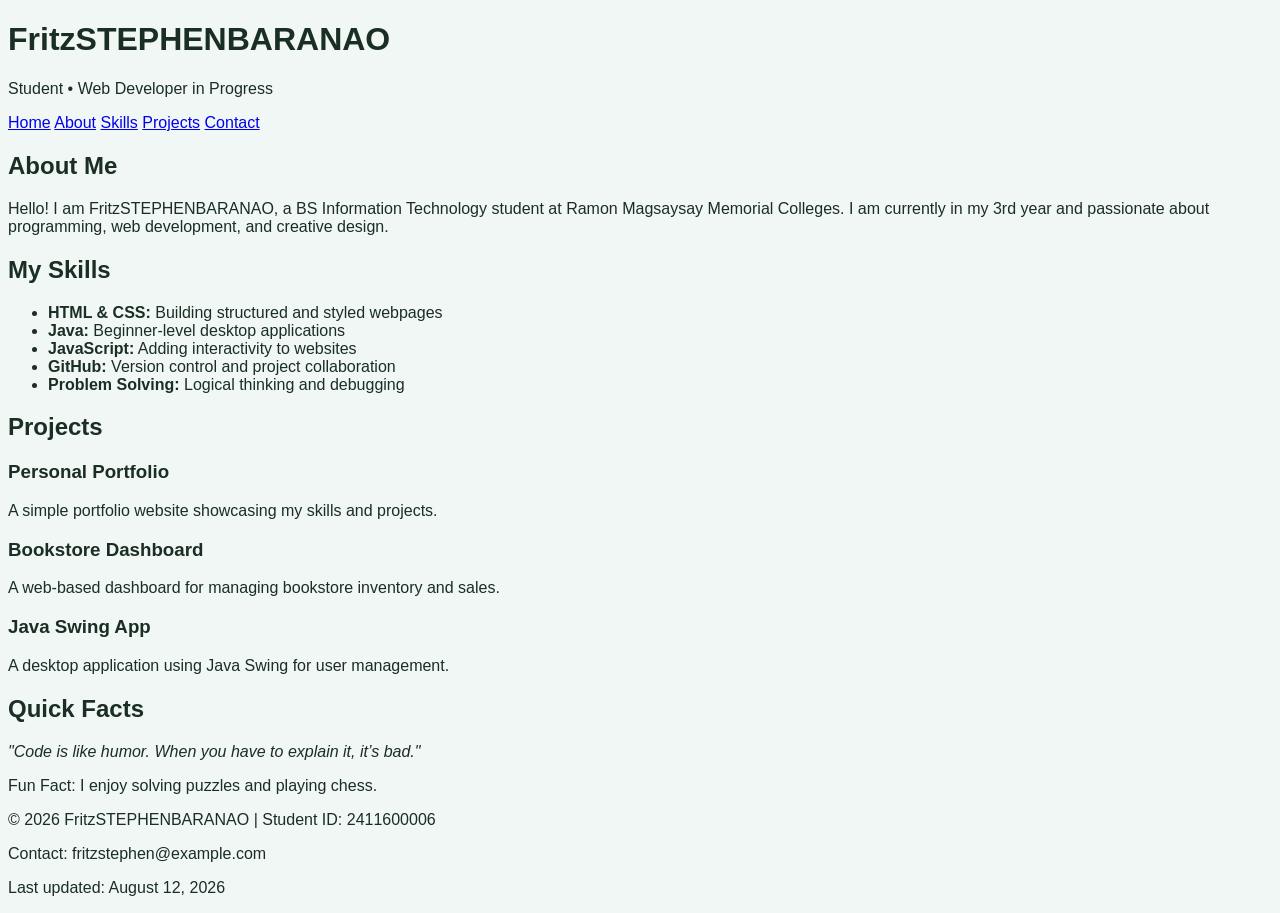
<file: index.html>
<!DOCTYPE html>
<html lang="en">
<head>
    <meta charset="UTF-8">
    <meta name="viewport" content="width=device-width, initial-scale=1.0">
    <title>FritzSTEPHENBARANAO Portfolio</title>
    <link rel="stylesheet" href="style.css">
</head>
<body>
    <header>
        <h1>FritzSTEPHENBARANAO</h1>
        <p>Student • Web Developer in Progress</p>
        <nav>
            <a href="#">Home</a>
            <a href="#about">About</a>
            <a href="#skills">Skills</a>
            <a href="#projects">Projects</a>
            <a href="#contact">Contact</a>
        </nav>
    </header>

    <main>
        <section id="about">
            <h2>About Me</h2>
            <p>Hello! I am FritzSTEPHENBARANAO, a BS Information Technology student at Ramon Magsaysay Memorial Colleges. I am currently in my 3rd year and passionate about programming, web development, and creative design.</p>
        </section>

        <section id="skills">
            <h2>My Skills</h2>
            <ul>
                <li><strong>HTML & CSS:</strong> Building structured and styled webpages</li>
                <li><strong>Java:</strong> Beginner-level desktop applications</li>
                <li><strong>JavaScript:</strong> Adding interactivity to websites</li>
                <li><strong>GitHub:</strong> Version control and project collaboration</li>
                <li><strong>Problem Solving:</strong> Logical thinking and debugging</li>
            </ul>
        </section>

        <section id="projects">
            <h2>Projects</h2>
            <article>
                <h3>Personal Portfolio</h3>
                <p>A simple portfolio website showcasing my skills and projects.</p>
            </article>
            <article>
                <h3>Bookstore Dashboard</h3>
                <p>A web-based dashboard for managing bookstore inventory and sales.</p>
            </article>
            <article>
                <h3>Java Swing App</h3>
                <p>A desktop application using Java Swing for user management.</p>
            </article>
        </section>

        <aside>
            <h2>Quick Facts</h2>
            <p><em>"Code is like humor. When you have to explain it, it’s bad."</em></p>
            <p>Fun Fact: I enjoy solving puzzles and playing chess.</p>
        </aside>
    </main>

    <footer>
        <p>&copy; 2026 FritzSTEPHENBARANAO | Student ID: 2411600006</p>
        <p>Contact: fritzstephen@example.com</p>
        <p>Last updated: August 12, 2026</p>
    </footer>
</body>
</html>
</file>
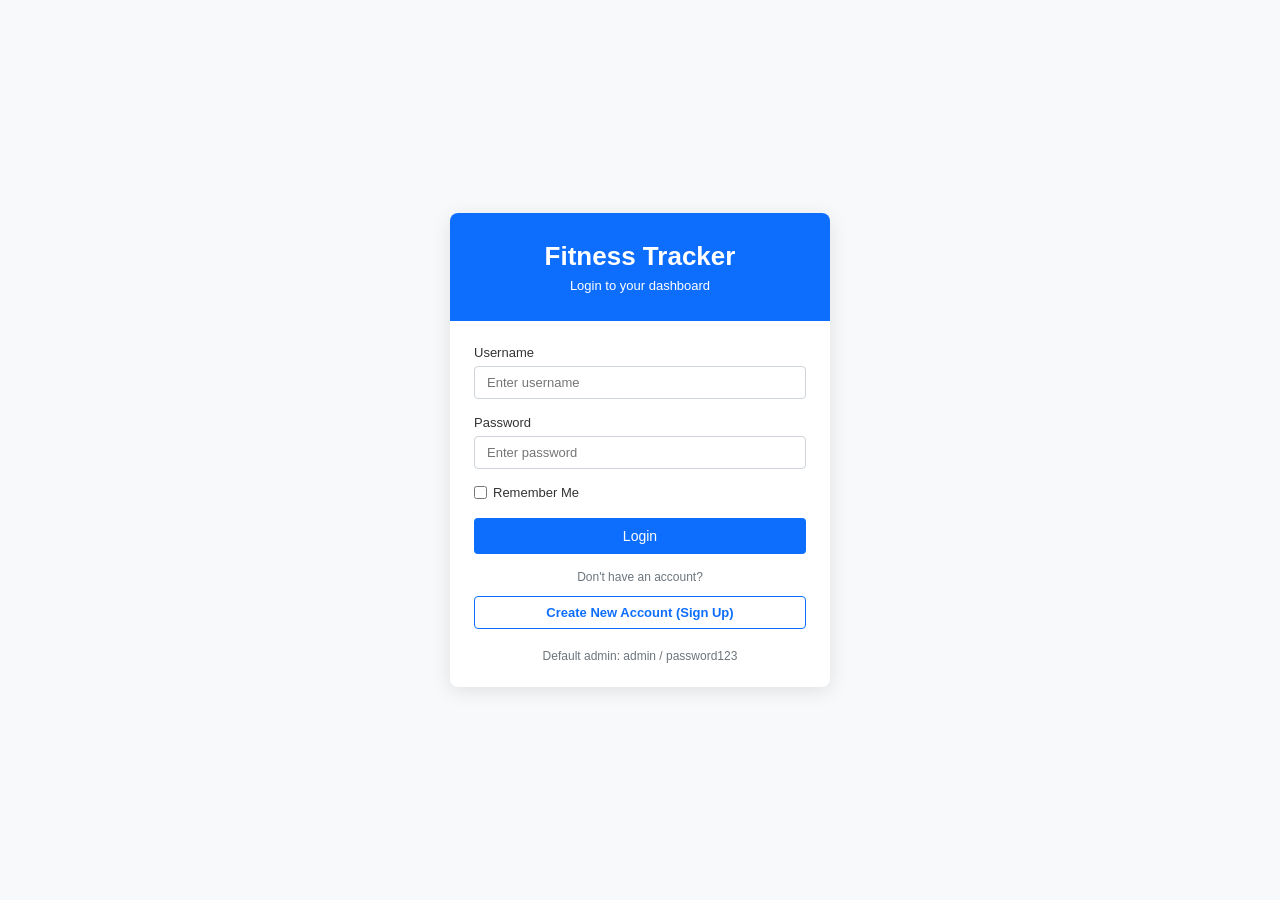
<file: login.html>
<!DOCTYPE html>
<html lang="en">
<head>
  <meta charset="UTF-8" />
  <meta name="viewport" content="width=device-width, initial-scale=1.0" />
  <title>Login - Fitness Tracker</title>
  <style>
    * {
      box-sizing: border-box;
      margin: 0;
      padding: 0;
      font-family: Arial, Helvetica, sans-serif;
    }

    body {
      background-color: #f8f9fa;
      display: flex;
      justify-content: center;
      align-items: center;
      min-height: 100vh;
    }

    .card {
      width: 380px;
      background: #ffffff;
      border-radius: 8px;
      box-shadow: 0 4px 20px rgba(0, 0, 0, 0.1);
      overflow: hidden;
    }

    .card-header {
      background-color: #0d6efd;
      color: #ffffff;
      text-align: center;
      padding: 28px 20px;
    }

    .card-header h1 {
      font-size: 26px;
      font-weight: bold;
      margin-bottom: 6px;
    }

    .card-header p {
      font-size: 13px;
    }

    .card-body {
      padding: 24px;
    }

    .form-group {
      margin-bottom: 16px;
    }

    .form-group label {
      display: block;
      font-size: 13px;
      color: #333;
      margin-bottom: 6px;
    }

    .form-group input[type="text"],
    .form-group input[type="password"] {
      width: 100%;
      padding: 8px 12px;
      border: 1px solid #ced4da;
      border-radius: 4px;
      font-size: 13px;
      outline: none;
    }

    .checkbox-group {
      display: flex;
      align-items: center;
      gap: 6px;
      margin-bottom: 18px;
    }

    .checkbox-group label {
      font-size: 13px;
      color: #333;
    }

    .btn-blue {
      width: 100%;
      background-color: #0d6efd;
      color: #ffffff;
      border: none;
      padding: 10px;
      font-size: 14px;
      border-radius: 4px;
      cursor: pointer;
    }

    .divider-text {
      text-align: center;
      font-size: 12px;
      color: #6c757d;
      margin: 16px 0 12px;
    }

    .btn-outline {
      width: 100%;
      background-color: transparent;
      color: #0d6efd;
      border: 1px solid #0d6efd;
      padding: 8px;
      font-size: 13px;
      font-weight: bold;
      border-radius: 4px;
      cursor: pointer;
    }

    .footer-text {
      text-align: center;
      font-size: 12px;
      color: #6c757d;
      margin-top: 20px;
    }

    .hidden {
      display: none;
    }

    .msg-box {
      text-align: center;
      padding: 10px 0;
    }

    .msg-box p {
      font-size: 15px;
      margin-bottom: 20px;
      color: #333;
    }
  </style>
</head>
<body>

  <div class="card">
    <div class="card-header">
      <h1>Fitness Tracker</h1>
      <p id="header-subtitle">Login to your dashboard</p>
    </div>

    <div class="card-body">
      
      <!-- LOGIN VIEW -->
      <form id="login-form" onsubmit="handleLogin(event)">
        <div class="form-group">
          <label>Username</label>
          <input type="text" id="login-user" placeholder="Enter username" required />
        </div>

        <div class="form-group">
          <label>Password</label>
          <input type="password" id="login-pass" placeholder="Enter password" required />
        </div>

        <div class="checkbox-group">
          <input type="checkbox" id="remember" />
          <label for="remember">Remember Me</label>
        </div>

        <button type="submit" class="btn-blue">Login</button>

        <div class="divider-text">Don't have an account?</div>

        <button type="button" class="btn-outline" onclick="showSignup()">Create New Account (Sign Up)</button>

        <div class="footer-text">Default admin: admin / password123</div>
      </form>

      <!-- SIGN UP VIEW -->
      <form id="signup-form" class="hidden" onsubmit="handleSignup(event)">
        <div class="form-group">
          <label>Username</label>
          <input type="text" id="signup-user" placeholder="Enter username" required />
        </div>

        <div class="form-group">
          <label>Password</label>
          <input type="password" id="signup-pass" placeholder="Enter password" required />
        </div>

        <button type="submit" class="btn-blue" style="margin-bottom: 12px;">Sign Up</button>
        <button type="button" class="btn-outline" onclick="showLogin()">Back to Option</button>
      </form>

      <!-- SUCCESS VIEW -->
      <div id="success-view" class="hidden msg-box">
        <p id="success-message"></p>
        <button type="button" class="btn-outline" onclick="showLogin()">Back to Option</button>
      </div>

    </div>
  </div>

  <script>
    const loginForm = document.getElementById('login-form');
    const signupForm = document.getElementById('signup-form');
    const successView = document.getElementById('success-view');
    const successMessage = document.getElementById('success-message');
    const headerSubtitle = document.getElementById('header-subtitle');

    function showLogin() {
      headerSubtitle.textContent = 'Login to your dashboard';
      loginForm.classList.remove('hidden');
      signupForm.classList.add('hidden');
      successView.classList.add('hidden');
    }

    function showSignup() {
      headerSubtitle.textContent = 'Create New Account';
      loginForm.classList.add('hidden');
      signupForm.classList.remove('hidden');
      successView.classList.add('hidden');
    }

    function handleLogin(e) {
      e.preventDefault();
      loginForm.classList.add('hidden');
      successView.classList.remove('hidden');
      successMessage.textContent = 'Log In Successful!';
    }

    function handleSignup(e) {
      e.preventDefault();
      signupForm.classList.add('hidden');
      successView.classList.remove('hidden');
      successMessage.textContent = 'Sign Up Successful!';
    }
  </script>

</body>
</html>
</file>
<file: style.css>
:root {
  --bs-primary: #0d5c3e;
  --bs-primary-rgb: 13, 92, 62;
  --bs-secondary: #1a936f;
  --bs-secondary-rgb: 26, 147, 111;
  --bs-body-bg: #f0f7f4;
  --bs-body-color: #1a2e24;
  --emerald-accent: #f3a712;
  --emerald-light-accent: #d4ece4;
}

body {
  background-color: var(--bs-body-bg);
  color: var(--bs-body-color);
  font-family: 'Segoe UI', Tahoma, Geneva, Verdana, sans-serif;
}

.auth-bg {
  background: linear-gradient(135deg, #0d5c3e 0%, #1a936f 100%);
}

.card {
  border: none;
  border-radius: 12px;
  background-color: #ffffff;
}

.custom-card {
  box-shadow: 0 4px 6px rgba(0, 0, 0, 0.08);
  border-radius: 12px;
  transition: transform 0.3s ease, box-shadow 0.3s ease;
}

.custom-card:hover {
  transform: translateY(-5px);
  box-shadow: 0 8px 15px rgba(0, 0, 0, 0.12);
}

.stat-card {
  border-left: 5px solid var(--bs-primary);
}

.card-header.bg-primary, .navbar.bg-primary {
  background-color: #0d5c3e !important;
}

.btn-primary {
  background-color: #0d5c3e;
  border-color: #0d5c3e;
}

.btn-primary:hover {
  background-color: #083b27;
  border-color: #083b27;
}

.sidebar {
  background-color: #ffffff !important;
  box-shadow: 2px 0 5px rgba(0, 0, 0, 0.05);
}

.sidebar .nav-link {
  color: #1a2e24;
  font-weight: 500;
  border-radius: 8px;
  margin-bottom: 4px;
}

.sidebar .nav-link:hover, .sidebar .nav-link.active {
  background-color: var(--emerald-light-accent);
  color: #0d5c3e;
}

.accent-text {
  color: var(--emerald-accent);
}
</file>
